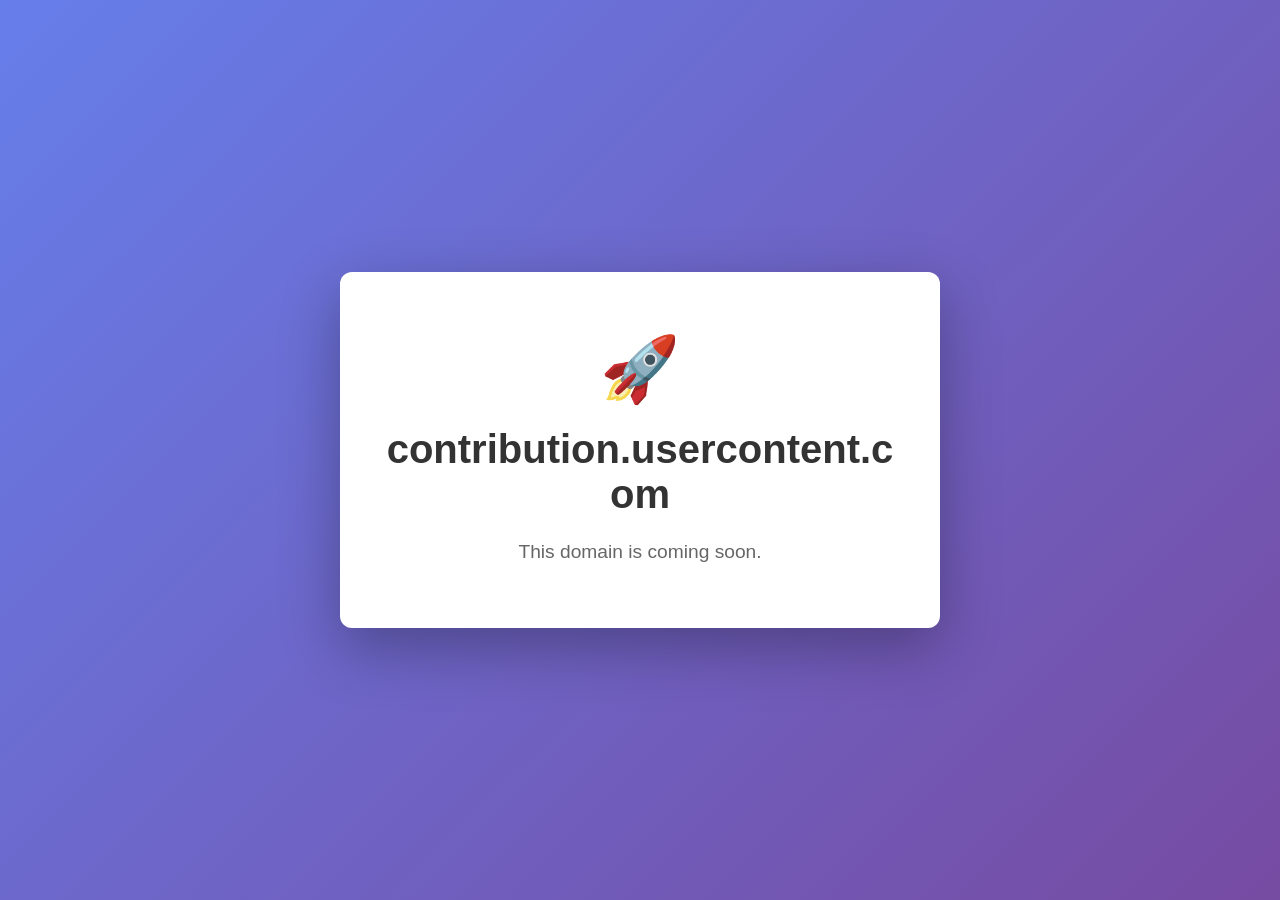
<file: frontend/screen1.html>
<!DOCTYPE html>
<html lang="en">
<head>
    <meta charset="UTF-8">
    <meta name="viewport" content="width=device-width, initial-scale=1.0">
    <title>contribution.usercontent.com - Coming Soon</title>
    <style>
        * { margin: 0; padding: 0; box-sizing: border-box; }
        body {
            font-family: -apple-system, BlinkMacSystemFont, "Segoe UI", Roboto, sans-serif;
            background: linear-gradient(135deg, #667eea 0%, #764ba2 100%);
            min-height: 100vh;
            display: flex;
            align-items: center;
            justify-content: center;
            padding: 20px;
        }
        .container {
            background: white;
            border-radius: 12px;
            padding: 60px 40px;
            box-shadow: 0 20px 60px rgba(0,0,0,0.3);
            text-align: center;
            max-width: 600px;
        }
        h1 {
            color: #333;
            font-size: 2.5em;
            margin-bottom: 20px;
            word-break: break-word;
        }
        p {
            color: #666;
            font-size: 1.2em;
            line-height: 1.6;
        }
        .emoji {
            font-size: 4em;
            margin-bottom: 20px;
        }
    </style>
</head>
<body>
    <div class="container">
        <div class="emoji">🚀</div>
        <h1>contribution.usercontent.com</h1>
        <p>This domain is coming soon.</p>
    </div>
</body>
</html>
</file>
